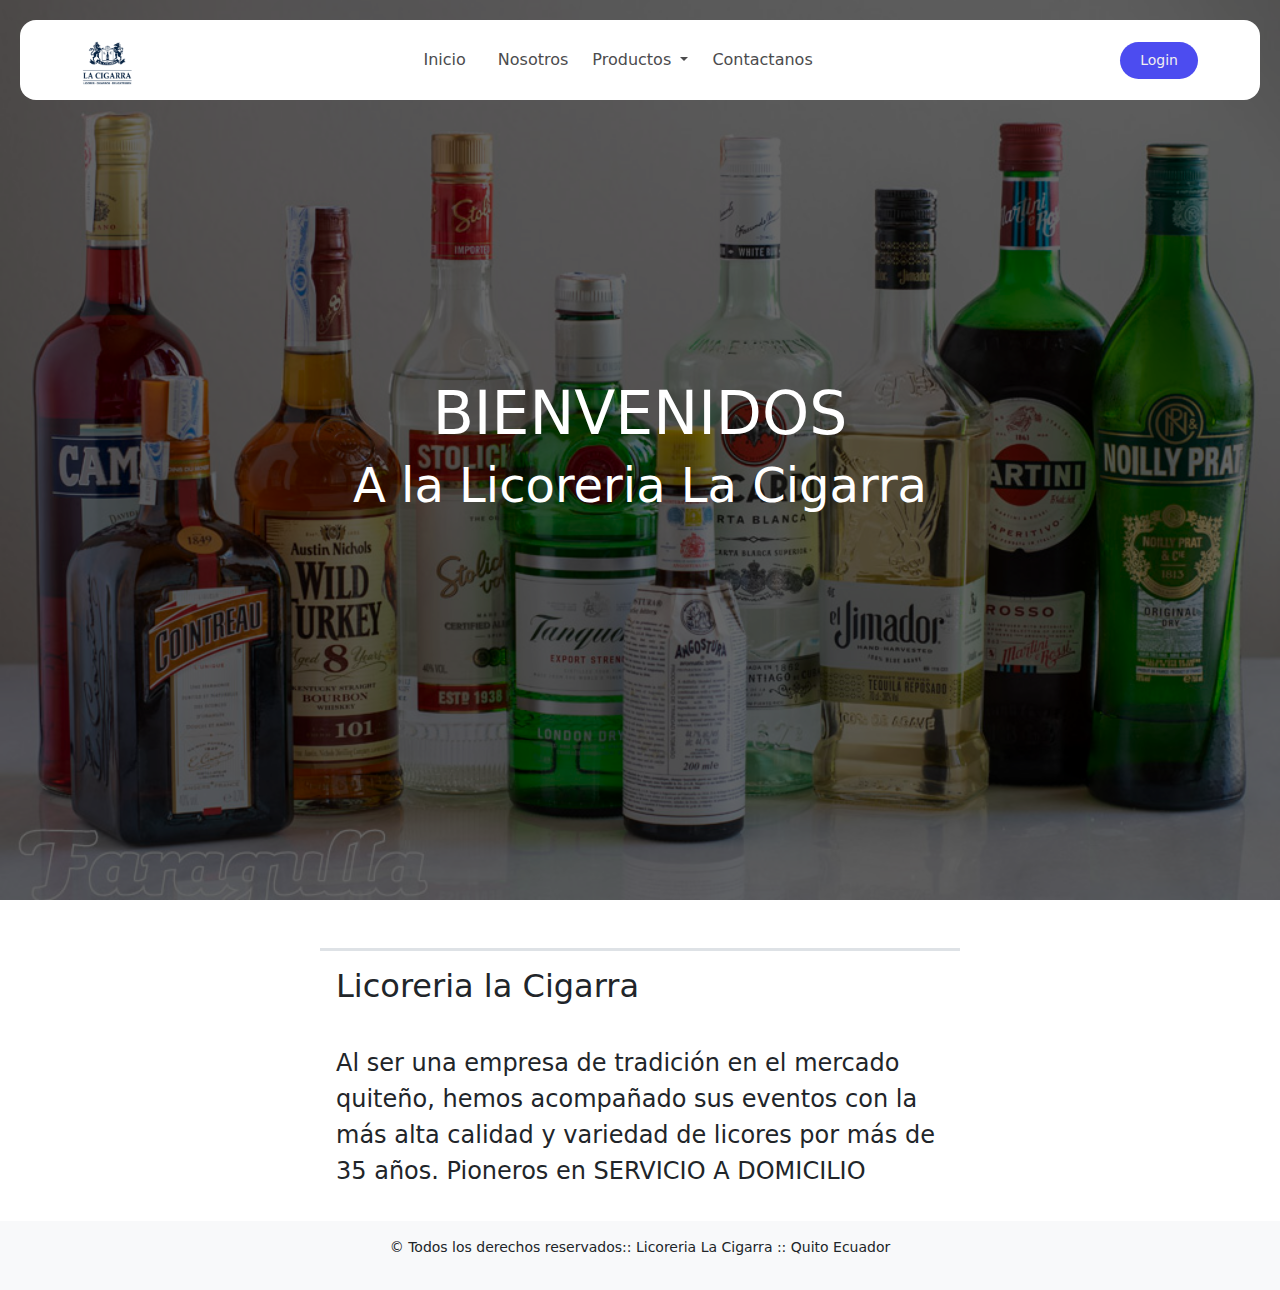
<file: index.html>
<!DOCTYPE html>
<html lang="es">

<head>
    <meta charset="UTF-8">
    <meta name="viewport" content="width=device-width, initial-scale=1.0">
    <link href="https://cdn.jsdelivr.net/npm/bootstrap@5.3.3/dist/css/bootstrap.min.css" rel="stylesheet"
        integrity="sha384-QWTKZyjpPEjISv5WaRU9OFeRpok6YctnYmDr5pNlyT2bRjXh0JMhjY6hW+ALEwIH" crossorigin="anonymous">
    <script src="https://cdn.jsdelivr.net/npm/bootstrap@5.3.3/dist/js/bootstrap.bundle.min.js"
        integrity="sha384-YvpcrYf0tY3lHB60NNkmXc5s9fDVZLESaAA55NDzOxhy9GkcIdslK1eN7N6jIeHz"
        crossorigin="anonymous"></script>
        <link rel="stylesheet" href="https://cdn.jsdelivr.net/npm/bootstrap-icons@1.11.3/font/bootstrap-icons.min.css">
        <link rel="icon" href="imagenes/logo.png">
        <link rel="stylesheet" href="css/style.css">
    <title>Inicio</title>
</head>

<body>
    <!--<header>
        <img src="imagenes/logo.png" alt="logo empresa" width="130px" height="auto" 
        class="img-fluid d-block mx-auto" >
    </header>-->
    <!--Inicio barra nevegacion-->
    <nav class="navbar navbar-expand-lg fixed-top">
        <div class="container">
            <a class="navbar-brand me-auto" href="#"><img src="imagenes/logo.png" alt="logo" width="50px" height="auto"></a>
            <div class="offcanvas offcanvas-end" tabindex="-1" id="offcanvasNavbar"
                aria-labelledby="offcanvasNavbarLabel">
                <div class="offcanvas-header">
                    <h5 class="offcanvas-title me-auto" id="offcanvasNavbarLabel"><img src="imagenes/logo.png" alt="logohome" width="60px" height="auto"></h5>
                    <button type="button" class="btn-close" data-bs-dismiss="offcanvas" aria-label="Close"></button>
                </div>
                <div class="offcanvas-body">
                    <ul class="navbar-nav justify-content-center flex-grow-1 pe-3">
                        <li class="nav-item">
                            <a class="nav-link mx-lg-2" href="index.html">Inicio</a>
                        </li>
                        <li class="nav-item">
                            <a class="nav-link mx-lg-2" href="nosotros.html">Nosotros</a>
                        </li>
                        <li class="nav-item dropdown">
                            <a class="nav-link dropdown-toggle" href="#" role="button" data-bs-toggle="dropdown" aria-expanded="false">
                            Productos
                            </a>
                            <ul class="dropdown-menu">
                                <li><a class="dropdown-item" href="producto.html">Wisky</a></li>
                                <li><a class="dropdown-item" href="producto.html">Ron</a></li>
                                <li><a class="dropdown-item" href="producto.html">Vinos</a></li>
                                <li><a class="dropdown-item" href="producto.html">Aguardiente</a></li>
                            </ul>
                        </li>
                        <li class="nav-item">
                            <a class="nav-link mx-lg-2" href="contacto.html">Contactanos</a>
                        </li>
                    </ul>
                </div>
            </div>
            <a href="#" class="login-button">Login</a>
            <button class="navbar-toggler pe-0" type="button" data-bs-toggle="offcanvas" data-bs-target="#offcanvasNavbar"
                aria-controls="offcanvasNavbar" aria-label="Toggle navigation">
                <span class="navbar-toggler-icon"></span>
            </button>
        </div>
    </nav>
     <!--Fin barra nevegacion-->
 <!--Inicio hero-->
<section class="hero-section">
    <div class="container d-flex align-items-center justify-content-center fs-1 text-white flex-column">
        <h1>BIENVENIDOS</h1>
        <h2>A la Licoreria La Cigarra</h2>
    </div>
</section>
  <!--Inicio fin hero-->

  <section class="w-50 mx-auto  pt-5">
    <h1 class="p-3 fs-2 border-top border-3">Licoreria la Cigarra</h1>
    <p class="p-3 fs-4">Al ser una empresa de tradición en el mercado quiteño, hemos acompañado sus eventos con la más alta calidad y variedad de licores por más de 35 años.
        Pioneros en SERVICIO A DOMICILIO</p>
  </section>

  <div class="container-fluid bg-light text-center p-3">
    <p class="small">&copy; Todos los derechos reservados:: Licoreria La Cigarra :: Quito Ecuador</p>
</div>
</body>

</html>
</file>
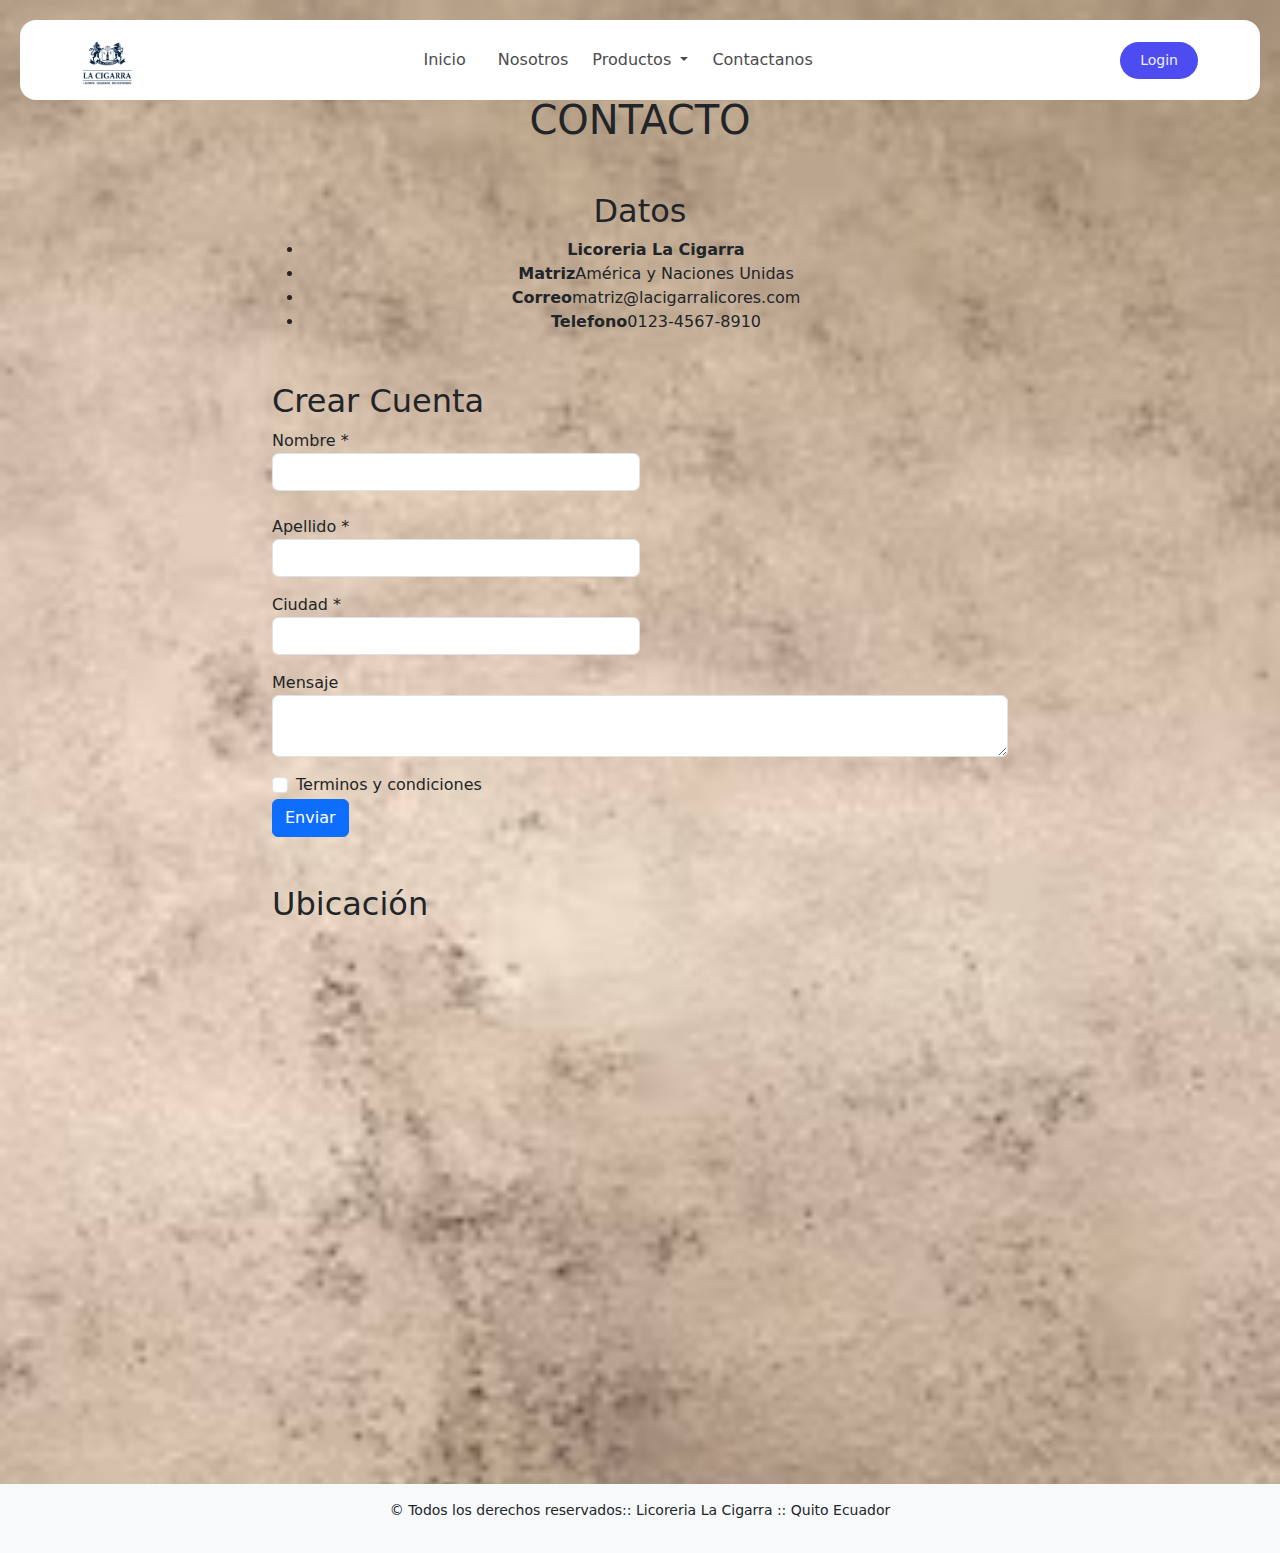
<file: contacto.html>
<!DOCTYPE html>
<html lang="es">

<head>
    <meta charset="UTF-8">
    <meta name="viewport" content="width=device-width, initial-scale=1.0">
    <link href="https://cdn.jsdelivr.net/npm/bootstrap@5.3.3/dist/css/bootstrap.min.css" rel="stylesheet"
        integrity="sha384-QWTKZyjpPEjISv5WaRU9OFeRpok6YctnYmDr5pNlyT2bRjXh0JMhjY6hW+ALEwIH" crossorigin="anonymous">
    <script src="https://cdn.jsdelivr.net/npm/bootstrap@5.3.3/dist/js/bootstrap.bundle.min.js"
        integrity="sha384-YvpcrYf0tY3lHB60NNkmXc5s9fDVZLESaAA55NDzOxhy9GkcIdslK1eN7N6jIeHz"
        crossorigin="anonymous"></script>
        <link rel="stylesheet" href="https://cdn.jsdelivr.net/npm/bootstrap-icons@1.11.3/font/bootstrap-icons.min.css">
        <link rel="icon" href="imagenes/logo.png">
    <link rel="stylesheet" href="css/style.css">
    <title>contacto</title>
</head>

<body class="mi-body">
    <!--navegacion-->
    <nav class="navbar navbar-expand-lg fixed-top mi-nav">
        <div class="container ">
            <a class="navbar-brand me-auto" href="#"><img src="imagenes/logo.png" alt="logo" width="50px"
                    height="auto"></a>
            <div class="offcanvas offcanvas-end" tabindex="-1" id="offcanvasNavbar"
                aria-labelledby="offcanvasNavbarLabel">
                <div class="offcanvas-header">
                    <h5 class="offcanvas-title me-auto" id="offcanvasNavbarLabel"><img src="imagenes/logo.png"
                            alt="logohome" width="60px" height="auto"></h5>
                    <button type="button" class="btn-close" data-bs-dismiss="offcanvas" aria-label="Close"></button>
                </div>
                <div class="offcanvas-body">
                    <ul class="navbar-nav justify-content-center flex-grow-1 pe-3">
                        <li class="nav-item">
                            <a class="nav-link mx-lg-2" href="index.html">Inicio</a>
                        </li>
                        <li class="nav-item">
                            <a class="nav-link mx-lg-2" href="nosotros.html">Nosotros</a>
                        </li>
                        <li class="nav-item dropdown">
                            <a class="nav-link dropdown-toggle" href="prductos.html" role="button"
                                data-bs-toggle="dropdown" aria-expanded="false">
                                Productos
                            </a>
                            <ul class="dropdown-menu">
                                <li><a class="dropdown-item" href="producto.html">Wisky</a></li>
                                <li><a class="dropdown-item" href="producto.html">Ron</a></li>
                                <li><a class="dropdown-item" href="producto.html">Vinos</a></li>
                                <li><a class="dropdown-item" href="producto.html">Aguardiente</a></li>
                            </ul>
                        </li>
                        <li class="nav-item">
                            <a class="nav-link mx-lg-2" href="contacto.html">Contactanos</a>
                        </li>
                    </ul>
                </div>
            </div>
            <a href="#" class="login-button">Login</a>
            <button class="navbar-toggler pe-0" type="button" data-bs-toggle="offcanvas"
                data-bs-target="#offcanvasNavbar" aria-controls="offcanvasNavbar" aria-label="Toggle navigation">
                <span class="navbar-toggler-icon"></span>
            </button>
        </div>
    </nav>
    <!--Contacto-->
    <div class="container">
        <div class="row mt-5 mb-5 justify-content-center">
            <div class="col-sm-8 pt-5 pb-5">
                <h1 class="text-center">CONTACTO</h1>
                <h2 class="mt-5 text-center">Datos</h2>
                <ul class="text-center">
                    <li><strong>Licoreria La Cigarra</strong></li>
                    <li><strong>Matriz</strong>América y Naciones Unidas</li>
                    <li><strong>Correo</strong>matriz@lacigarralicores.com</li>
                    <li><strong>Telefono</strong>0123-4567-8910</li>
                </ul>
                <h2 class="mt-5">Crear Cuenta</h2>
                <form class="needs-validation " novalidate>
                    <div class="form-row ">
                        <div class="col-md-6 mb-4 ">
                            <label for="validationCusto01">Nombre *</label>
                            <input type="text" class="form-control" id="validationCusto01" required>
                            <div class="valid-feedback">
                                looks good!
                            </div>
                        </div>
                        <div class="col-md-6 mb-3">
                            <label for="validationCusto02">Apellido *</label>
                            <input type="text" class="form-control" id="validationCusto02" required>
                            <div class="valid-feedback">
                                looks good!
                            </div>
                        </div>
                    </div>
                    <div class=" form-row">
                        <div class="col-md-6 mb-3">
                            <label for="validationCusto03">Ciudad *</label>
                            <input type="text" class="form-control" id="validationCusto03" required>
                            <div class="valid-feedback">
                                Please provide a valid city.
                            </div>
                        </div>
                    </div>
                    <div class=" form-row">
                        <div class="col-md-12 mb-3">
                        <label for="validationCusto02">Mensaje</label>
                        <textarea name="mensaje" class="form-control"></textarea>
                        </div>
                    </div>
                    <div class="form-group">
                        <div class="form-check">
                            <input class="form-check-input" type="checkbox" value="" id="invalidCheck" required>
                            <label class="form-check-label" for="invalidCheck">
                                Terminos y condiciones
                            </label>
                        </div>
                    </div>
                    <button class="btn btn-primary" type="submit">Enviar</button>
                </form>

                <h2 class="mt-5">Ubicación</h2>
                <iframe
                    src="https://www.google.com/maps/embed?pb=!1m14!1m8!1m3!1d7979.598426215269!2d-78.48004!3d-0.177321!3m2!1i1024!2i768!4f13.1!3m3!1m2!1s0x91d59a838500bb71%3A0x5136e6cc4b91dfea!2sLa%20Cigarra%20Licores%20-%20Naciones%20Unidas!5e0!3m2!1ses-419!2sus!4v1720122241436!5m2!1ses-419!2sus"
                    width="600" height="450" style="border:0;" allowfullscreen="" loading="lazy"
                    referrerpolicy="no-referrer-when-downgrade"></iframe>
            </div>
        </div>
    </div>

    <div class="container-fluid bg-light text-center p-3">
        <p class="small">&copy; Todos los derechos reservados:: Licoreria La Cigarra :: Quito Ecuador</p>
    </div>
</body>

</html>
</file>
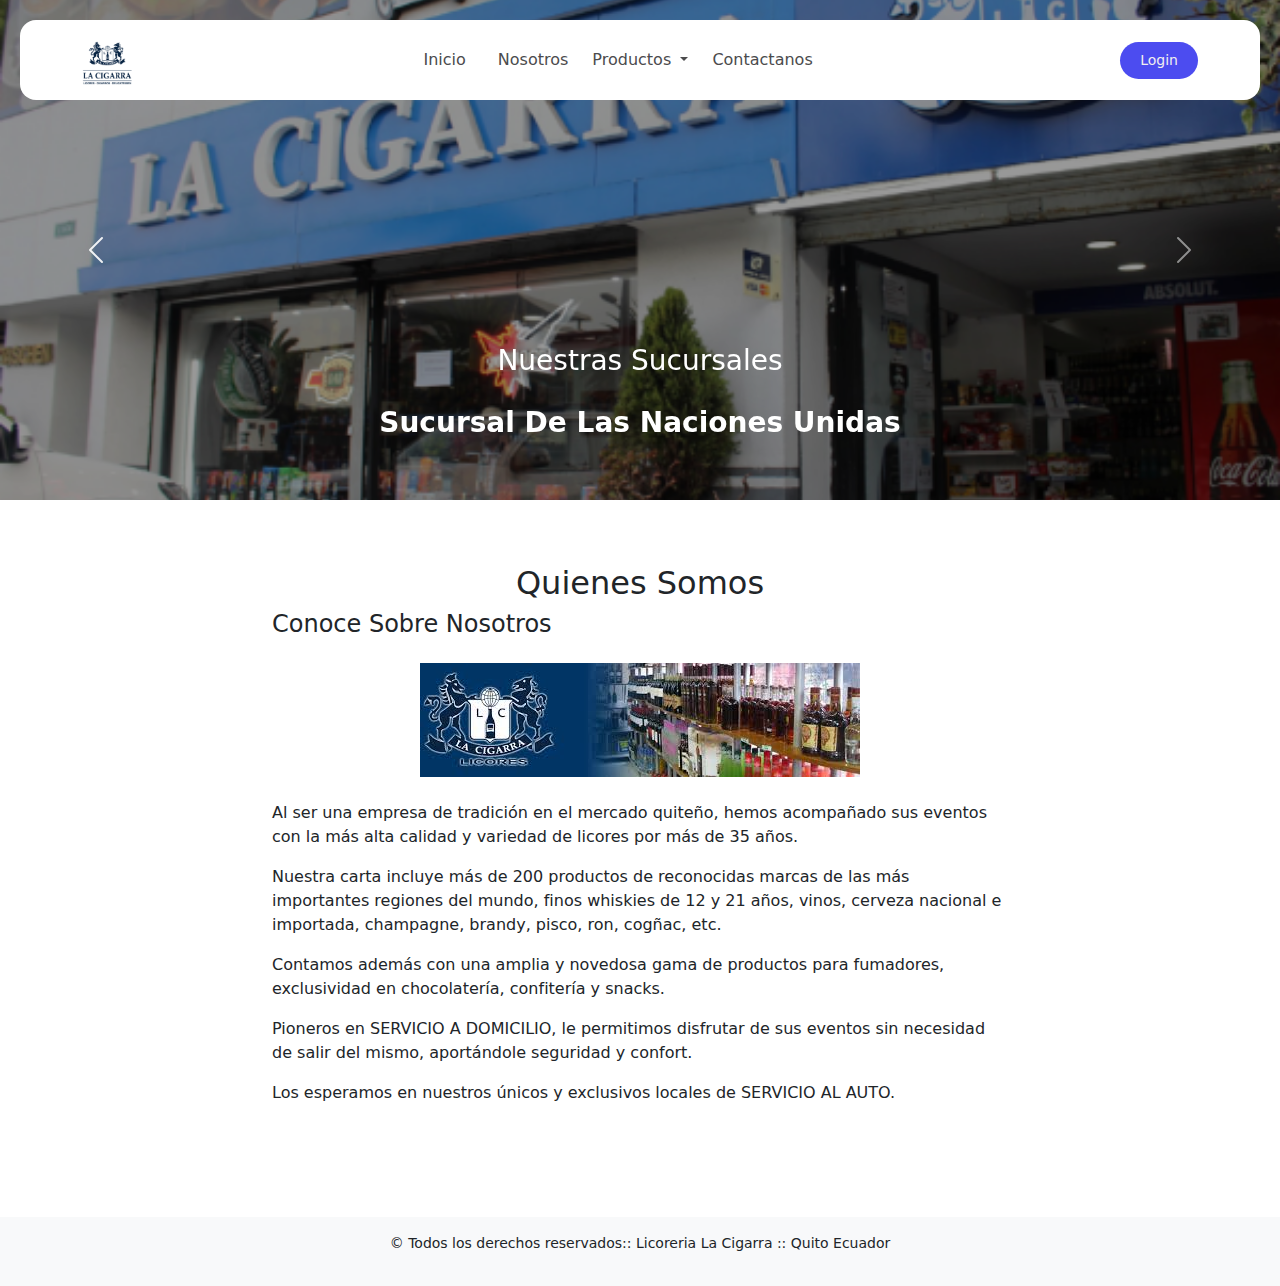
<file: nosotros.html>
<!DOCTYPE html>
<html lang="es">

<head>
    <meta charset="UTF-8">
    <meta name="viewport" content="width=device-width, initial-scale=1.0">
    <link href="https://cdn.jsdelivr.net/npm/bootstrap@5.3.3/dist/css/bootstrap.min.css" rel="stylesheet"
        integrity="sha384-QWTKZyjpPEjISv5WaRU9OFeRpok6YctnYmDr5pNlyT2bRjXh0JMhjY6hW+ALEwIH" crossorigin="anonymous">
    <script src="https://cdn.jsdelivr.net/npm/bootstrap@5.3.3/dist/js/bootstrap.bundle.min.js"
        integrity="sha384-YvpcrYf0tY3lHB60NNkmXc5s9fDVZLESaAA55NDzOxhy9GkcIdslK1eN7N6jIeHz"
        crossorigin="anonymous"></script>
        <link rel="stylesheet" href="https://cdn.jsdelivr.net/npm/bootstrap-icons@1.11.3/font/bootstrap-icons.min.css">
        <link rel="icon" href="imagenes/logo.png">
    <link rel="stylesheet" href="css/style.css">
    <title>Nosotros</title>
</head>

<body>
    <!--navegacion-->
    <nav class="navbar navbar-expand-lg fixed-top">
        <div class="container">
            <a class="navbar-brand me-auto" href="#"><img src="imagenes/logo.png" alt="logo" width="50px"
                    height="auto"></a>
            <div class="offcanvas offcanvas-end" tabindex="-1" id="offcanvasNavbar"
                aria-labelledby="offcanvasNavbarLabel">
                <div class="offcanvas-header">
                    <h5 class="offcanvas-title me-auto" id="offcanvasNavbarLabel"><img src="imagenes/logo.png"
                            alt="logohome" width="60px" height="auto"></h5>
                    <button type="button" class="btn-close" data-bs-dismiss="offcanvas" aria-label="Close"></button>
                </div>
                <div class="offcanvas-body">
                    <ul class="navbar-nav justify-content-center flex-grow-1 pe-3">
                        <li class="nav-item">
                            <a class="nav-link mx-lg-2" href="index.html">Inicio</a>
                        </li>
                        <li class="nav-item">
                            <a class="nav-link mx-lg-2" href="nosotros.html">Nosotros</a>
                        </li>
                        <li class="nav-item dropdown">
                            <a class="nav-link dropdown-toggle" href="prductos.html" role="button" data-bs-toggle="dropdown" aria-expanded="false">
                            Productos
                            </a>
                            <ul class="dropdown-menu">
                                <li><a class="dropdown-item" href="producto.html">Wisky</a></li>
                                <li><a class="dropdown-item" href="producto.html">Ron</a></li>
                                <li><a class="dropdown-item" href="producto.html">Vinos</a></li>
                                <li><a class="dropdown-item" href="producto.html">Aguardiente</a></li>
                            </ul>
                        </li>
                        <li class="nav-item">
                            <a class="nav-link mx-lg-2" href="contacto.html">Contactanos</a>
                        </li>
                    </ul>
                </div>
            </div>
            <a href="#" class="login-button">Login</a>
            <button class="navbar-toggler pe-0" type="button" data-bs-toggle="offcanvas"
                data-bs-target="#offcanvasNavbar" aria-controls="offcanvasNavbar" aria-label="Toggle navigation">
                <span class="navbar-toggler-icon"></span>
            </button>
        </div>
    </nav>
    <!--carrucel-->
    <div id="carouselExample" class="carousel slide">
        <div class="carousel-inner">
            <div class="carousel-item active d-item">
                <img src="imagenes/naciones.png" class="d-block w-100 d-img" alt="Sucursal Naciones">
                <div class="carousel-caption d-none d-md-block">
                    <h4 class="mt-4 fs-3 text-upparcase">Nuestras Sucursales</h4>
                    <p class="mt-4 fs-3 fw-bolder text-capitalize">Sucursal de las Naciones Unidas</p>
                </div>
            </div>
            <div class="carousel-item d-item">
                <img src="imagenes/cumbaya.png" class="d-block w-100 d-img" alt="sucursal cumbaya">
                <div class="carousel-caption d-none d-md-block">
                    <h4 class="mt-4 fs-3 text-upparcase">Nuestras Sucursales</h4>
                    <p class="mt-4 fs-3 fw-bolder text-capitalize">Sucursal de Cumbaya</p>
                </div>
            </div>
            <div class="carousel-item d-item">
                <img src="imagenes/america.png" class="d-block w-100 d-img" alt="sucursal de la america">
                <div class="carousel-caption d-none d-md-block">
                    <h4 class="mt-4 fs-3 text-upparcase">Nuestras Sucursales</h4>
                    <p class="mt-4 fs-3 fw-bolder text-capitalize">Sucursal de la America</p>
                </div>
            </div>
        </div>
        <button class="carousel-control-prev" type="button" data-bs-target="#carouselExample" data-bs-slide="prev">
            <span class="carousel-control-prev-icon" aria-hidden="true"></span>
            <span class="visually-hidden">Anterior</span>
        </button>
        <button class="carousel-control-next" type="button" data-bs-target="#carouselExample" data-bs-slide="next">
            <span class="carousel-control-next-icon" aria-hidden="true"></span>
            <span class="visually-hidden">Siguiente</span>
        </button>
    </div>
    <!--Quienes Somos-->
    <div class="container">
        <div class="row mt-3 mb-5 justify-content-center">
            <div class="col-sm-8 pt-5 pb-5">
                <h2 class="text-center">Quienes Somos</h2>
                <h4>Conoce Sobre Nosotros</h4>
                <img src="imagenes/quienesSomos1.jpeg" class="img-fluid mx-auto d-block mt-4 mb-4" alt="Quienes Somos">
                <p>
                    Al ser una empresa de tradición en el mercado quiteño, hemos acompañado sus eventos con la más alta
                    calidad y variedad de licores por más de 35 años.
                </p>
                <p>
                    Nuestra carta incluye más de 200 productos de reconocidas marcas de las más importantes regiones del
                    mundo, finos whiskies de 12 y 21 años, vinos, cerveza nacional e importada, champagne, brandy,
                    pisco, ron, cogñac, etc.
                </p>
                <p>
                    Contamos además con una amplia y novedosa gama de productos para fumadores, exclusividad en
                    chocolatería, confitería y snacks.
                </p>
                <p>
                    Pioneros en SERVICIO A DOMICILIO, le permitimos disfrutar de sus eventos sin necesidad de salir del
                    mismo, aportándole seguridad y confort.
                </p>             
                <p> Los esperamos en nuestros únicos y exclusivos locales de SERVICIO AL AUTO.</p>
            </div>
        </div>
    </div>

    <div class="container-fluid bg-light text-center p-3">
        <p class="small">&copy; Todos los derechos reservados:: Licoreria La Cigarra :: Quito Ecuador</p>

    </div>

</body>

</html>
</file>
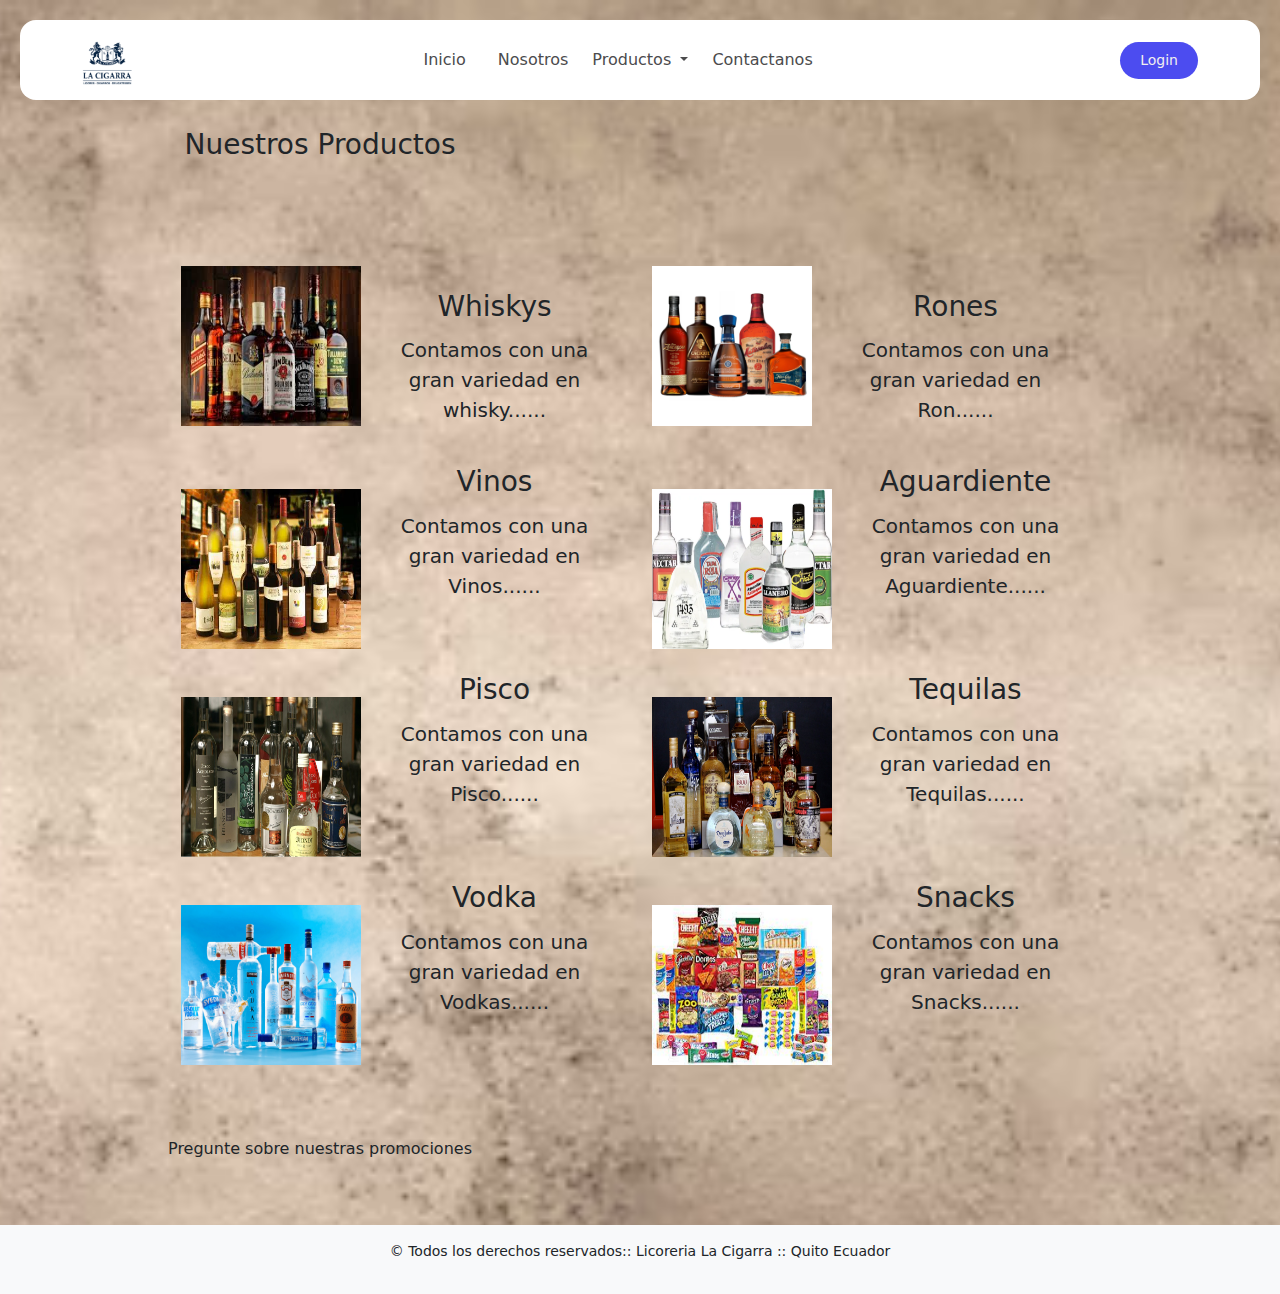
<file: producto.html>
<!DOCTYPE html>
<html lang="es">

<head>
    <meta charset="UTF-8">
    <meta name="viewport" content="width=device-width, initial-scale=1.0">
    <link href="https://cdn.jsdelivr.net/npm/bootstrap@5.3.3/dist/css/bootstrap.min.css" rel="stylesheet"
        integrity="sha384-QWTKZyjpPEjISv5WaRU9OFeRpok6YctnYmDr5pNlyT2bRjXh0JMhjY6hW+ALEwIH" crossorigin="anonymous">
    <script src="https://cdn.jsdelivr.net/npm/bootstrap@5.3.3/dist/js/bootstrap.bundle.min.js"
        integrity="sha384-YvpcrYf0tY3lHB60NNkmXc5s9fDVZLESaAA55NDzOxhy9GkcIdslK1eN7N6jIeHz"
        crossorigin="anonymous"></script>
        <link rel="stylesheet" href="https://cdn.jsdelivr.net/npm/bootstrap-icons@1.11.3/font/bootstrap-icons.min.css">
        <link rel="icon" href="imagenes/logo.png">
    <link rel="stylesheet" href="css/style.css">
    <title>Productos</title>
</head>

<body class="mi-body">
    <!--navegacion-->
    <nav class="navbar navbar-expand-lg fixed-top mi-nav">
        <div class="container ">
            <a class="navbar-brand me-auto" href="#"><img src="imagenes/logo.png" alt="logo" width="50px"
                    height="auto"></a>
            <div class="offcanvas offcanvas-end" tabindex="-1" id="offcanvasNavbar"
                aria-labelledby="offcanvasNavbarLabel">
                <div class="offcanvas-header">
                    <h5 class="offcanvas-title me-auto" id="offcanvasNavbarLabel"><img src="imagenes/logo.png"
                            alt="logohome" width="60px" height="auto"></h5>
                    <button type="button" class="btn-close" data-bs-dismiss="offcanvas" aria-label="Close"></button>
                </div>
                <div class="offcanvas-body">
                    <ul class="navbar-nav justify-content-center flex-grow-1 pe-3">
                        <li class="nav-item">
                            <a class="nav-link mx-lg-2" href="index.html">Inicio</a>
                        </li>
                        <li class="nav-item">
                            <a class="nav-link mx-lg-2" href="nosotros.html">Nosotros</a>
                        </li>
                        <li class="nav-item dropdown">
                            <a class="nav-link dropdown-toggle" href="prductos.html" role="button"
                                data-bs-toggle="dropdown" aria-expanded="false">
                                Productos
                            </a>
                            <ul class="dropdown-menu">
                                <li><a class="dropdown-item" href="producto.html">Wisky</a></li>
                                <li><a class="dropdown-item" href="producto.html">Ron</a></li>
                                <li><a class="dropdown-item" href="producto.html">Vinos</a></li>
                                <li><a class="dropdown-item" href="producto.html">Aguardiente</a></li>
                            </ul>
                        </li>
                        <li class="nav-item">
                            <a class="nav-link mx-lg-2" href="contacto.html">Contactanos</a>
                        </li>
                    </ul>
                </div>
            </div>
            <a href="#" class="login-button">Login</a>
            <button class="navbar-toggler pe-0" type="button" data-bs-toggle="offcanvas"
                data-bs-target="#offcanvasNavbar" aria-controls="offcanvasNavbar" aria-label="Toggle navigation">
                <span class="navbar-toggler-icon"></span>
            </button>
        </div>
    </nav>
    <div class="col-sm-6 pt-4 pb-5">
        <h2 class="text-center"></h2>
    </div>   
    <div class="col-sm-6 pt-5 pb-5">
        <h3 class="text-center">Nuestros Productos</h3>
    </div> 
    <!--Seccion Categorias-->
    <section class="container-fluid">
        <div class="row w-75 mx-auto my-5">
            <div class="col-lg-6 col-sm-12 d-flex justify-content-center fs-2 text-center">
                <img src="imagenes/wiski.jpeg" class="mt-7" alt="wiski" width="180" height="160">
                <div>
                    <h3 class="fs-7 mt-4 px-4 pb-1">Whiskys</h3>
                    <p class="px-4 fs-5">Contamos con una gran variedad en whisky......</p>
                </div>
            </div>
            <div class="col-lg-6 col-sm-12 d-flex justify-content-center fs-2 text-center">
                <img src="imagenes/rones.jpg" class="mt-7" alt="rones" width="180" height="160">
                <div>
                    <h3 class="fs-7 mt-4 px-4 pb-1">Rones</h3>
                    <p class="px-4 fs-5">Contamos con una gran variedad en Ron......</p>
                </div>
            </div>
            <div class="col-lg-6 col-sm-12 d-flex justify-content-center fs-2 text-center">
                <img src="imagenes/Vinos.webp" class="mt-5" alt="Vinos" width="180" height="160">
                <div>
                    <h3 class="fs-7 mt-4 px-4 pb-1">Vinos</h3>
                    <p class="px-4 fs-5">Contamos con una gran variedad en Vinos......</p>
                </div>
            </div>
            <div class="col-lg-6 col-sm-12 d-flex justify-content-center fs-2 text-center">
                <img src="imagenes/Aguardiente-1.webp" class="mt-5 border-radius 16px" alt="Aguardiente" width="180" height="160">
                <div>
                    <h3 class="fs-7 mt-4 px-4 pb-1">Aguardiente</h3>
                    <p class="px-4 fs-5">Contamos con una gran variedad en Aguardiente......</p>
                </div>
            </div>
            <div class="col-lg-6 col-sm-12 d-flex justify-content-center fs-2 text-center">
                <img src="imagenes/pisco.jpg" class="mt-5" alt="Pisco" width="180" height="160">
                <div>
                    <h3 class="fs-7 mt-4 px-4 pb-1">Pisco</h3>
                    <p class="px-4 fs-5">Contamos con una gran variedad en Pisco......</p>
                </div>
            </div>
            <div class="col-lg-6 col-sm-12 d-flex justify-content-center fs-2 text-center ">
                <img src="imagenes/tequila.png" class="mt-5 border-radius 16px" alt="tequila" width="180" height="160">
                <div>
                    <h3 class="fs-7 mt-4 px-4 pb-1">Tequilas</h3>
                    <p class="px-4 fs-5">Contamos con una gran variedad en Tequilas......</p>
                </div>
            </div>
            <div class="col-lg-6 col-sm-12 d-flex justify-content-center fs-2 text-center ">
                <img src="imagenes/vodka.webp" class="mt-5" alt="vodka" width="180" height="160">
                <div>
                    <h3 class="fs-7 mt-4 px-4 pb-1">Vodka</h3>
                    <p class="px-4 fs-5">Contamos con una gran variedad en Vodkas......</p>
                </div>
            </div>
            <div class="col-lg-6 col-sm-12 d-flex justify-content-center fs-2 text-center ">
                <img src="imagenes/snacks.jpeg" class="mt-5" alt="snacks" width="180" height="160">
                <div>
                    <h3 class="fs-7 mt-4 px-4 pb-1">Snacks</h3>
                    <p class="px-4 fs-5">Contamos con una gran variedad en Snacks......</p>
                </div>
            </div>
        </div>
    </section>
    <div class="col-lg-6 pt-4 pb-5">
        <p class="text-center">Pregunte sobre nuestras promociones</p>
    </div> 
    <div class="container-fluid bg-light text-center p-3">
        <p class="small">&copy; Todos los derechos reservados:: Licoreria La Cigarra :: Quito Ecuador</p>

    </div>
</body>

</html>
</file>
<file: css/style.css>
.navbar{
    background-color: #fff;
    height: 80px;
    margin: 20px;
    border-radius: 16px;
    padding: 0.5rem;
}

.navbar-brand{
font-family: 500;
color: rgb(241, 241, 248);
font-size: 50px;
transition: 0.3s color;
}
.login-button {
    background-color: rgb(76, 76, 240);
    color: #f1efef;
    font-size: 14px;
    padding: 8px 20px;
    border-radius: 50px;
    text-decoration: none;
    transition: 0.3s backGraund-color;
}

.login-button:hover {
    background-color: rgb(117, 117, 219);
}

.navbar-toggler {
    border: none;
    font-size: 1.25rem;
}

/*puntero cambia*/
.navbar-toggler:focus,
.navbar-toggler {
    box-shadow: none;
    outline: none;
}

/*paso por ensima letra cambia*/
.nav-link {
    color: #4b4b4d;
    font-weight: 500;
    position: relative;
}

.nav-link:hover,
.nav-link.active {
    color: #3a3939;
}

/*Marca cada biñeta cuando paso sobre ella*/
@media (min-width: 911px) {
    .nav-link::before {
        content: "";
        position: absolute;
        bottom: 0;
        left: 50%;
        transform: translateX(-50%);
        width: 100%;
        height: 2px;
        background-color: rgb(58, 56, 56);
        visibility: hidden;
        transition: 0.3s ease-in-out;
    }

    .nav-link:hover::before,
    .nav-link.nav-link.active::before {
        width: 100%;
        visibility: visible;
    }
}
/*imagen fondo*/
.hero-section{
    background:url(../imagenes/fondo12.jpg) no-repeat center;
    background-size: cover;
    width: 100%;
    height: 100vh;
}

.mi-body{
    background:url(../imagenes/fondototal.avif) no-repeat center;
    background-repeat: no-repeat;
    background-size: cover;
}
.hero-section::before{
    background-color: rgba(0,0,0, 0.6);
    content: "";
    position: absolute;
    top: 0;
    right: 0;
    bottom: 0;
    left: 0;
}
.hero-section .container{
    height: 100vh;
    z-index: 2;
    position: relative;
}
.hero-section h1{
    font-size: 1.5em;
}

.hero-section h2{
    font-size: 1.2em;
}
.d-item{
    height: 500px;
}
.d-img{
    height: 100%;
    object-fit: cover;
    filter: brightness(0.6);
}
</file>
